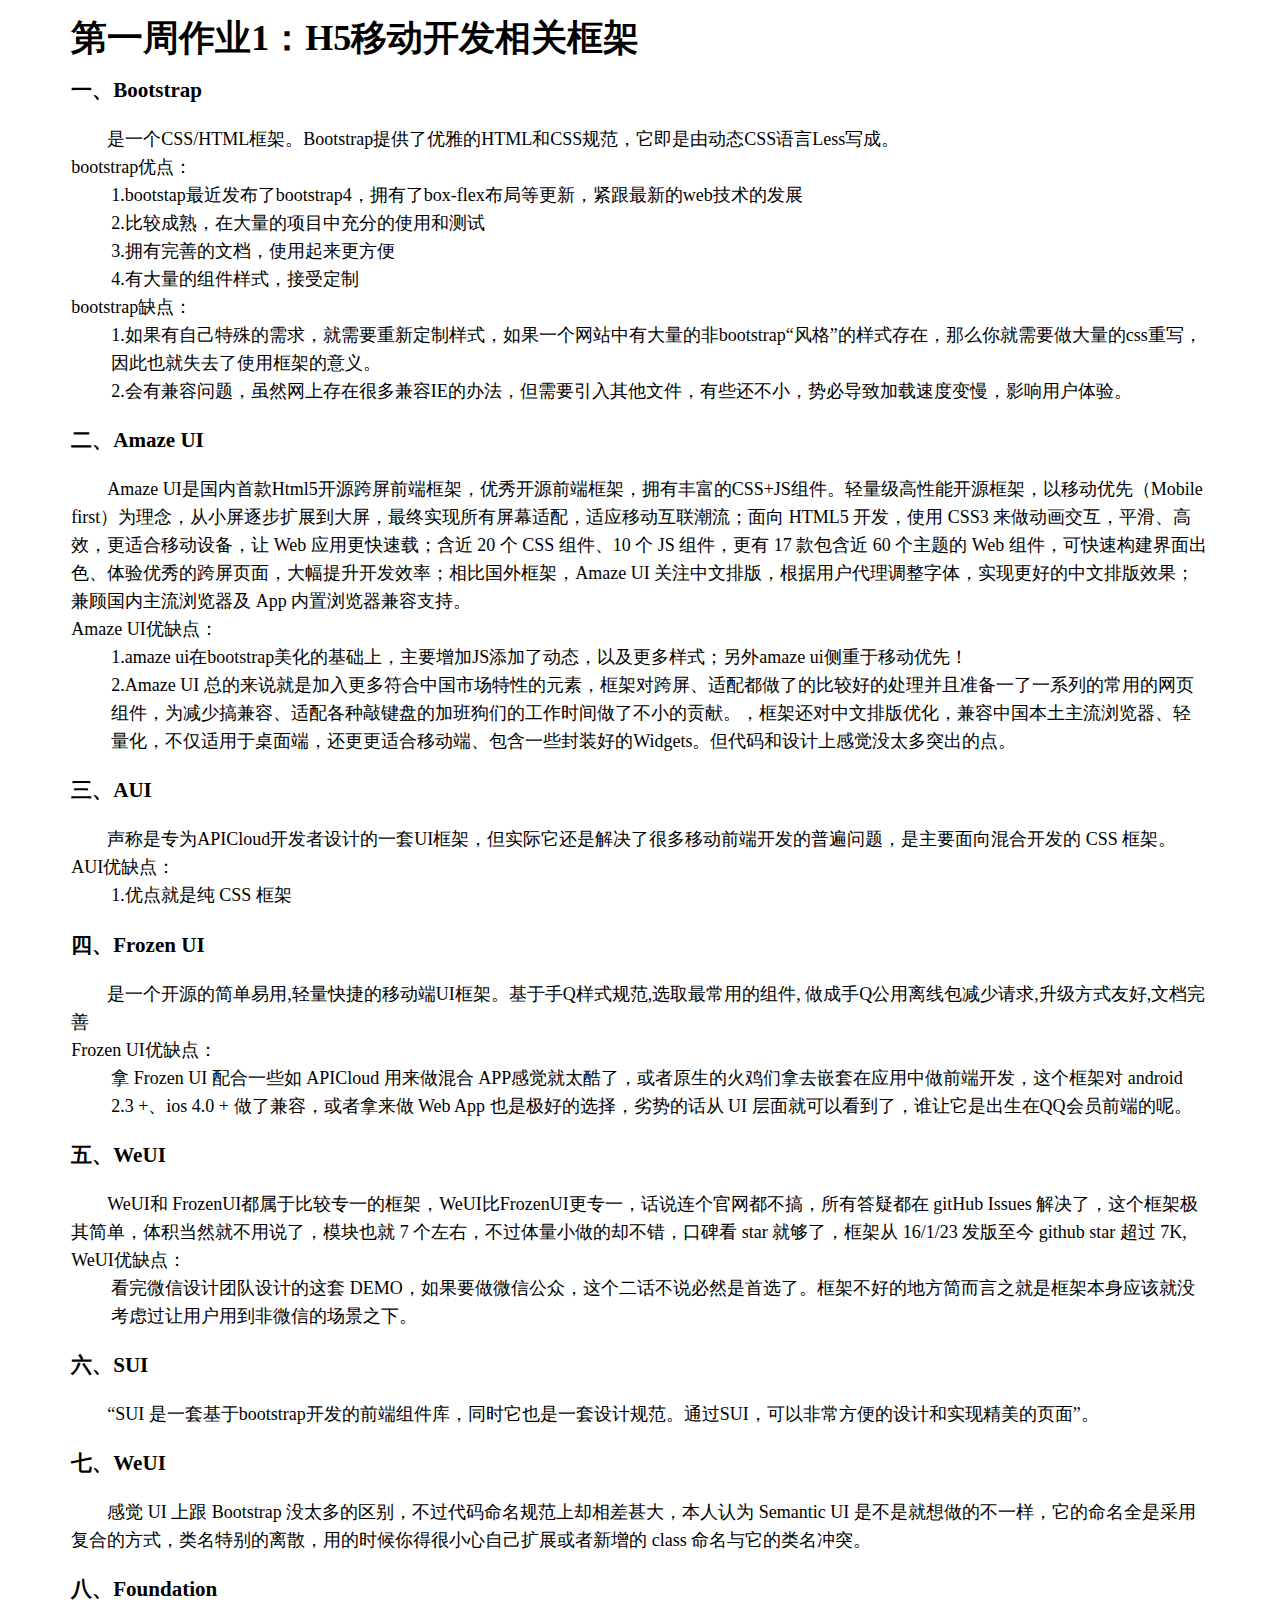
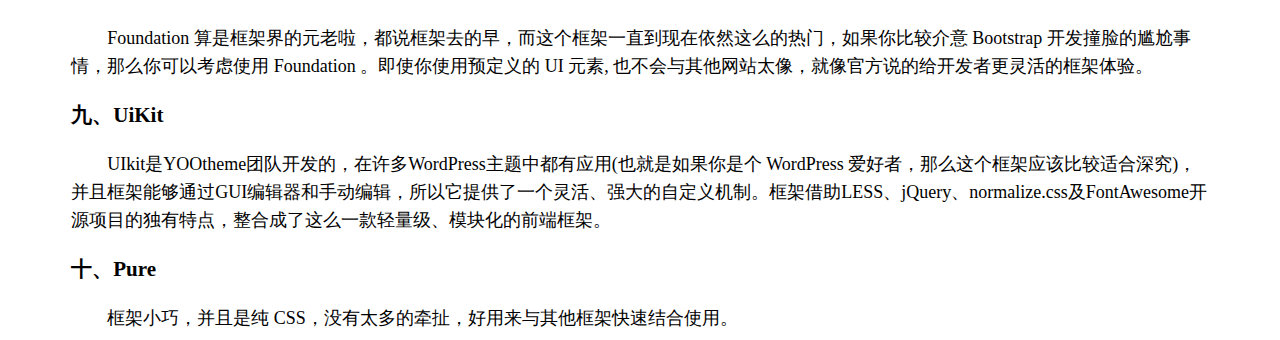
<file: mad/1-1.html>
<!--
	作者：1036795373@qq.com
	时间：2018-03-09
	描述：20154071103李庆华1.html
-->

<!DOCTYPE html>
<html>
	<head>
		<meta charset="UTF-8">
		<title>H5框架</title>
		<script src="http://file.eyunzhu.com/js/include.js"></script>
		<script src="js/menu.js"></script>
		<link rel="stylesheet" href="css/menu.css" />
		<include src="menu.html"></include>

		<style type="text/css">
				
			body{
				font-size: 18px;
				line-height: 28px;
			}
			article{
				width: 90%;
				margin: auto;
			}
			
			article div{
				text-indent:2em;
				
			}
			
			ul{
				margin: 0;
			}
			article ul li{
				list-style: none;
				
			}
		</style>
</head>
<body id="bgcolor">
		
	<article>
	<h1>第一周作业1：H5移动开发相关框架</h1>
	<h3>一、Bootstrap</h3>
	<div class="text-content">
		是一个CSS/HTML框架。Bootstrap提供了优雅的HTML和CSS规范，它即是由动态CSS语言Less写成。
	</div>
	bootstrap优点：
	<ul>
		<li>
			1.bootstap最近发布了bootstrap4，拥有了box-flex布局等更新，紧跟最新的web技术的发展
		</li>
		<li>
			2.比较成熟，在大量的项目中充分的使用和测试
		</li>
		<li>
			3.拥有完善的文档，使用起来更方便
		</li>
		<li>
			4.有大量的组件样式，接受定制
		</li>
	</ul>
	bootstrap缺点：
	<ul>
		<li>
			1.如果有自己特殊的需求，就需要重新定制样式，如果一个网站中有大量的非bootstrap“风格”的样式存在，那么你就需要做大量的css重写，因此也就失去了使用框架的意义。
		</li>
		<li>
			2.会有兼容问题，虽然网上存在很多兼容IE的办法，但需要引入其他文件，有些还不小，势必导致加载速度变慢，影响用户体验。

		</li>
	</ul>
	
	<h3>二、Amaze UI</h3>
	<div class="text-content">
		 Amaze UI是国内首款Html5开源跨屏前端框架，优秀开源前端框架，拥有丰富的CSS+JS组件。轻量级高性能开源框架，以移动优先（Mobile first）为理念，从小屏逐步扩展到大屏，最终实现所有屏幕适配，适应移动互联潮流；面向 HTML5 开发，使用 CSS3 来做动画交互，平滑、高效，更适合移动设备，让 Web 应用更快速载；含近 20 个 CSS 组件、10 个 JS 组件，更有 17 款包含近 60 个主题的 Web 组件，可快速构建界面出色、体验优秀的跨屏页面，大幅提升开发效率；相比国外框架，Amaze UI 关注中文排版，根据用户代理调整字体，实现更好的中文排版效果；兼顾国内主流浏览器及 App 内置浏览器兼容支持。
	</div>
	Amaze UI优缺点：
	<ul>
		<li>
			1.amaze ui在bootstrap美化的基础上，主要增加JS添加了动态，以及更多样式；另外amaze ui侧重于移动优先！
		</li>
		<li>
			2.Amaze UI 总的来说就是加入更多符合中国市场特性的元素，框架对跨屏、适配都做了的比较好的处理并且准备一了一系列的常用的网页组件，为减少搞兼容、适配各种敲键盘的加班狗们的工作时间做了不小的贡献。，框架还对中文排版优化，兼容中国本土主流浏览器、轻量化，不仅适用于桌面端，还更更适合移动端、包含一些封装好的Widgets。但代码和设计上感觉没太多突出的点。
		</li>		
	</ul>
	
	<h3>三、AUI</h3>
	<div class="text-content">
	声称是专为APICloud开发者设计的一套UI框架，但实际它还是解决了很多移动前端开发的普遍问题，是主要面向混合开发的 CSS 框架。	 
	</div>
	AUI优缺点：
	<ul>
		<li>
			1.优点就是纯 CSS 框架
		</li>				
	</ul>
	
	<h3>四、Frozen UI</h3>
	<div class="text-content">
	是一个开源的简单易用,轻量快捷的移动端UI框架。基于手Q样式规范,选取最常用的组件, 做成手Q公用离线包减少请求,升级方式友好,文档完善
	</div>
	Frozen UI优缺点：
	<ul>
		<li>
			拿 Frozen UI 配合一些如 APICloud 用来做混合 APP感觉就太酷了，或者原生的火鸡们拿去嵌套在应用中做前端开发，这个框架对 android 2.3 +、ios 4.0 + 做了兼容，或者拿来做 Web App 也是极好的选择，劣势的话从 UI 层面就可以看到了，谁让它是出生在QQ会员前端的呢。
		</li>				
	</ul>
	
	<h3>五、WeUI</h3>
	<div class="text-content">
	WeUI和 FrozenUI都属于比较专一的框架，WeUI比FrozenUI更专一，话说连个官网都不搞，所有答疑都在 gitHub Issues 解决了，这个框架极其简单，体积当然就不用说了，模块也就 7 个左右，不过体量小做的却不错，口碑看 star 就够了，框架从 16/1/23 发版至今 github star 超过 7K,
	</div>
	WeUI优缺点：
	<ul>
		<li>
		看完微信设计团队设计的这套 DEMO，如果要做微信公众，这个二话不说必然是首选了。框架不好的地方简而言之就是框架本身应该就没考虑过让用户用到非微信的场景之下。	
		</li>				
	</ul>
	
	<h3>六、SUI</h3>
	<div class="text-content">
	“SUI 是一套基于bootstrap开发的前端组件库，同时它也是一套设计规范。通过SUI，可以非常方便的设计和实现精美的页面”。
	</div>
	
	<h3>七、WeUI</h3>
	<div class="text-content">
	感觉 UI 上跟 Bootstrap 没太多的区别，不过代码命名规范上却相差甚大，本人认为 Semantic UI 是不是就想做的不一样，它的命名全是采用复合的方式，类名特别的离散，用的时候你得很小心自己扩展或者新增的 class 命名与它的类名冲突。</div>
	</div>
	
	<h3>八、Foundation</h3>
	<div class="text-content">
	Foundation 算是框架界的元老啦，都说框架去的早，而这个框架一直到现在依然这么的热门，如果你比较介意 Bootstrap 开发撞脸的尴尬事情，那么你可以考虑使用 Foundation 。即使你使用预定义的 UI 元素, 也不会与其他网站太像，就像官方说的给开发者更灵活的框架体验。
	</div>
	
	<h3>九、UiKit</h3>
	<div class="text-content">
	UIkit是YOOtheme团队开发的，在许多WordPress主题中都有应用(也就是如果你是个 WordPress 爱好者，那么这个框架应该比较适合深究)，并且框架能够通过GUI编辑器和手动编辑，所以它提供了一个灵活、强大的自定义机制。框架借助LESS、jQuery、normalize.css及FontAwesome开源项目的独有特点，整合成了这么一款轻量级、模块化的前端框架。
	</div>
	
	<h3>十、Pure</h3>
	<div class="text-content">
	框架小巧，并且是纯 CSS，没有太多的牵扯，好用来与其他框架快速结合使用。
	</div>	
	</article>

</body>
</html>
</file>
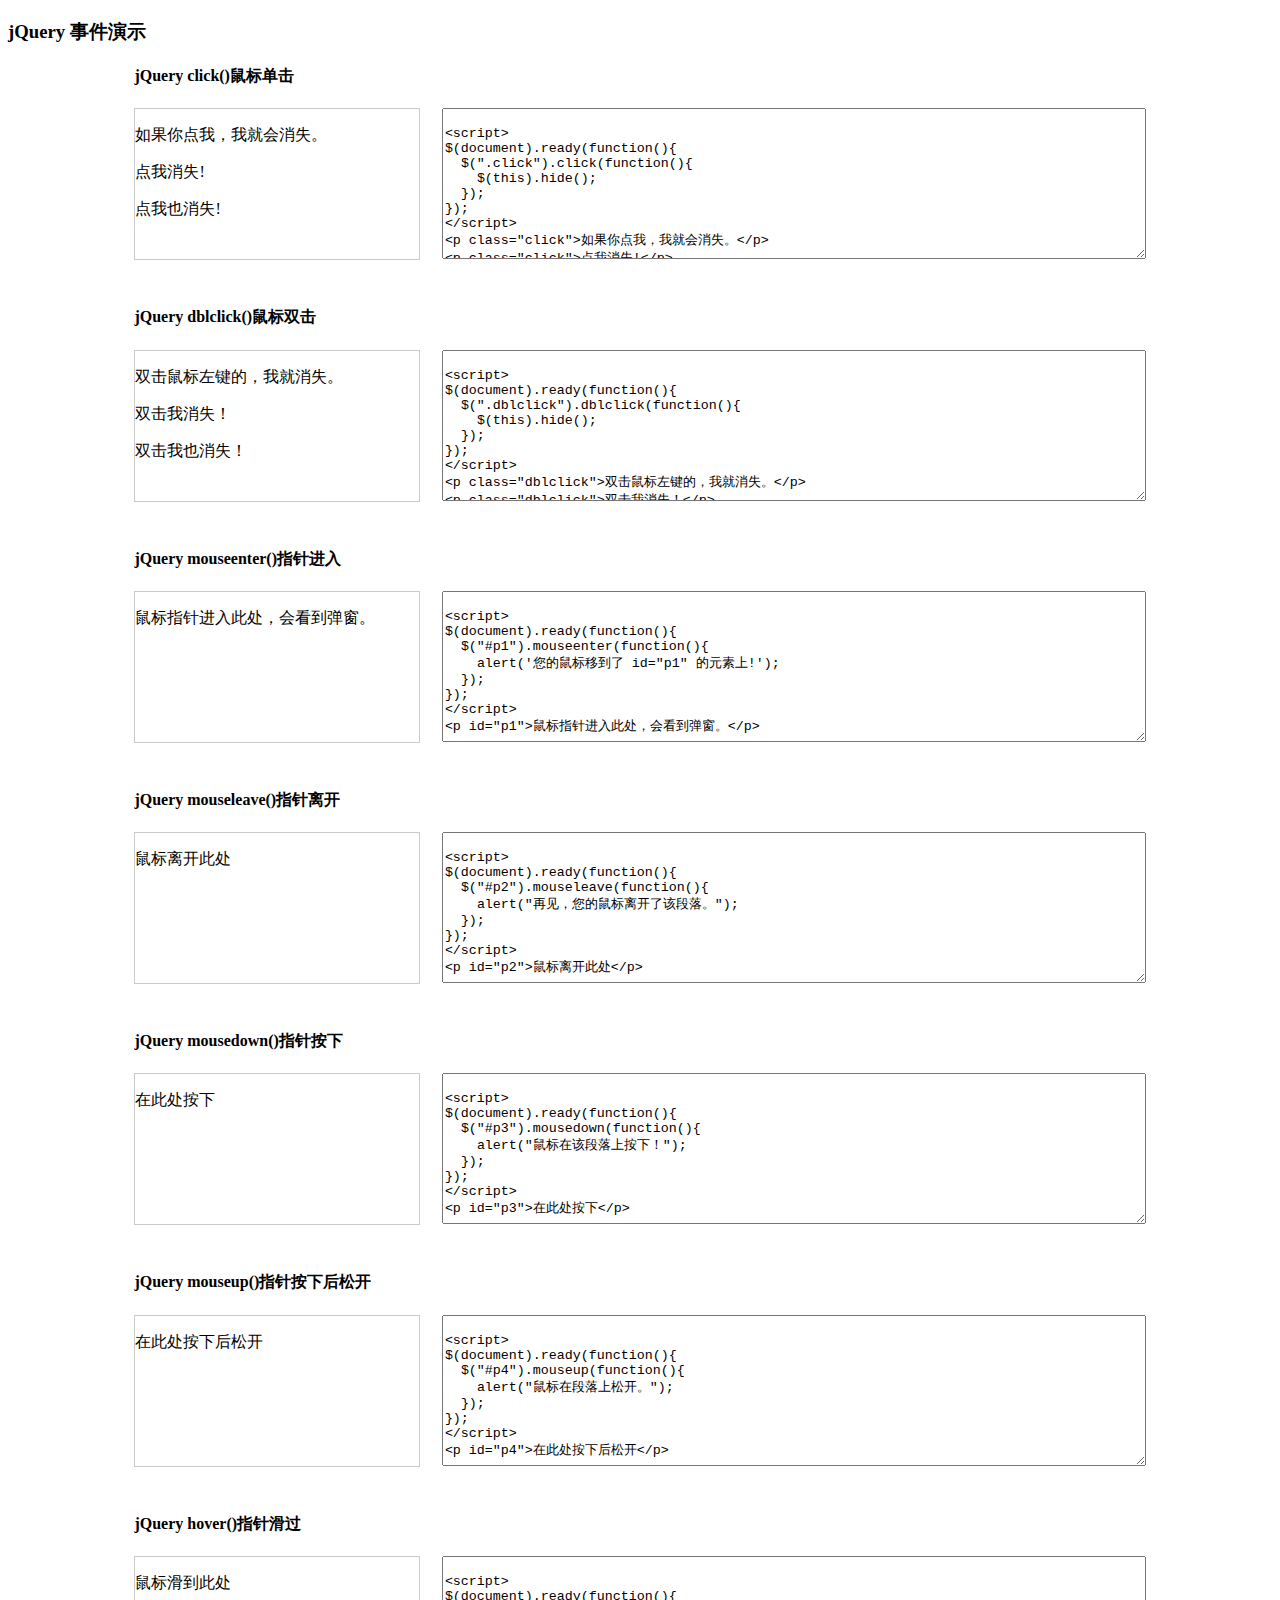
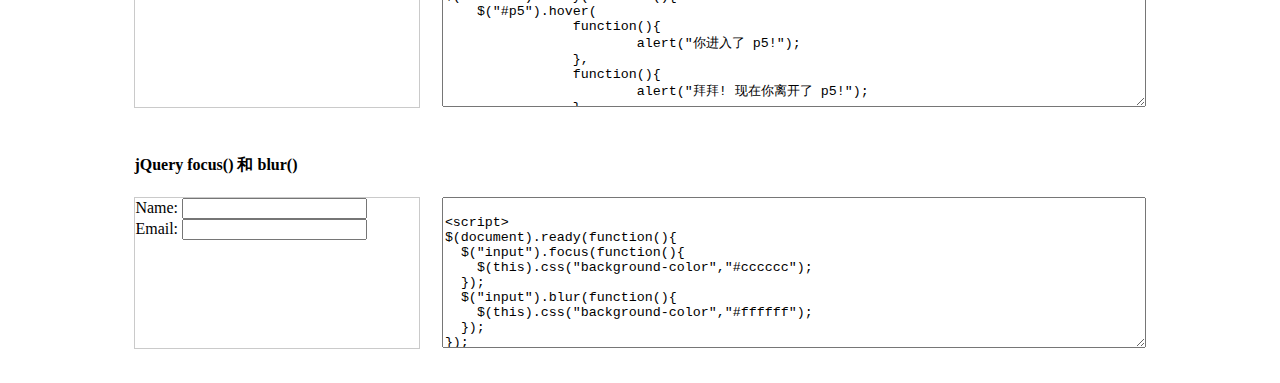
<file: mad/1-2.html>
<!--
	作者：1036795373@qq.com
	时间：2018-03-09
	描述：20154071103李庆华2.html
-->
<!DOCTYPE html>
<html>
	<head>
		<meta charset="UTF-8">
		<title>jQuery事件</title>
		<script src="https://apps.bdimg.com/libs/jquery/2.1.4/jquery.min.js"></script>
		<script src="http://file.eyunzhu.com/js/include.js"></script>
		<script src="js/menu.js"></script>
		<link rel="stylesheet" href="css/menu.css" />
		<include src="menu.html"></include>
	<style type="text/css">
		article{
			width: 80%;
			margin: auto;
		}
		.event-test{
			width: 100%;
			height: 220px;
			
		}
		.event-test-content{
			width: 28%;
			border: 1px solid #cacaca;
			height: 150px;
			float: left;
		}
		.event-test-code{
			width: 69%;
			float: right;
			
		}
	</style>
	</head>
<body id="bgcolor">
	<h3>jQuery 事件演示</h3>
	<article>
		<!--jQuery click()鼠标单击-->
		<div class="event-test">
			<h4>jQuery click()鼠标单击</h4>
			<div class="event-test-content">
				<script>
					$(document).ready(function(){
					  $(".click").click(function(){
					    $(this).hide();
					  });
					});
				</script>
				<p class="click">如果你点我，我就会消失。</p>
				<p class="click">点我消失!</p>
				<p class="click">点我也消失!</p>
			</div>
			<div class="event-test-code">
				<textarea style="float: right;width: 100%;height: 145px;">			
<script>
$(document).ready(function(){
  $(".click").click(function(){
    $(this).hide();
  });
});
</script>
<p class="click">如果你点我，我就会消失。</p>
<p class="click">点我消失!</p>
<p class="click">点我也消失!</p>
			
			</textarea>
			</div>
	</div>
		
		<!--jQuery dblclick()鼠标双击-->
		<div class="event-test">
			<h4>jQuery dblclick()鼠标双击</h4>
			<div class="event-test-content">
				<script>
				$(document).ready(function(){
				  $(".dblclick").dblclick(function(){
				    $(this).hide();
				  });
				});
				</script>
				<p class="dblclick">双击鼠标左键的，我就消失。</p>
				<p class="dblclick">双击我消失！</p>
				<p class="dblclick">双击我也消失！</p>
			</div>
			<div class="event-test-code">
				<textarea style="float: right;width: 100%;height: 145px;">			
<script>
$(document).ready(function(){
  $(".dblclick").dblclick(function(){
    $(this).hide();
  });
});
</script>
<p class="dblclick">双击鼠标左键的，我就消失。</p>
<p class="dblclick">双击我消失！</p>
<p class="dblclick">双击我也消失！</p>
			
			</textarea>
			</div>
		</div>
		
		<!--jQuery mouseenter()指针进入-->
		<div class="event-test">
			<h4>jQuery mouseenter()指针进入</h4>
			<div class="event-test-content">
				<script>
				$(document).ready(function(){
				  $("#p1").mouseenter(function(){
				    alert('您的鼠标移到了 id="p1" 的元素上!');
				  });
				});
				</script>
				<p id="p1">鼠标指针进入此处，会看到弹窗。</p>
			</div>
			<div class="event-test-code">
				<textarea style="float: right;width: 100%;height: 145px;">			
<script>
$(document).ready(function(){
  $("#p1").mouseenter(function(){
    alert('您的鼠标移到了 id="p1" 的元素上!');
  });
});
</script>
<p id="p1">鼠标指针进入此处，会看到弹窗。</p>
			</textarea>
			</div>
		</div>
		
		<!--jQuery mouseleave()指针离开-->
		<div class="event-test">
			<h4>jQuery mouseleave()指针离开</h4>
			<div class="event-test-content">
				<script>
				$(document).ready(function(){
				  $("#p2").mouseleave(function(){
				    alert("再见，您的鼠标离开了该段落。");
				  });
				});
				</script>
				<p id="p2">鼠标离开此处</p>
			</div>
			<div class="event-test-code">
				<textarea style="float: right;width: 100%;height: 145px;">			
<script>
$(document).ready(function(){
  $("#p2").mouseleave(function(){
    alert("再见，您的鼠标离开了该段落。");
  });
});
</script>
<p id="p2">鼠标离开此处</p>
			</textarea>
			</div>
		</div>
		
		<!--jQuery mousedown()指针按下-->
		<div class="event-test">
			<h4>jQuery mousedown()指针按下</h4>
			<div class="event-test-content">
				<script>
				$(document).ready(function(){
				  $("#p3").mousedown(function(){
				    alert("鼠标在该段落上按下！");
				  });
				});
				</script>
				<p id="p3">在此处按下</p>
			</div>
			<div class="event-test-code">
				<textarea style="float: right;width: 100%;height: 145px;">			
<script>
$(document).ready(function(){
  $("#p3").mousedown(function(){
    alert("鼠标在该段落上按下！");
  });
});
</script>
<p id="p3">在此处按下</p>
			</textarea>
			</div>
		</div>
		
		<!--jQuery mouseup()指针按下后松开-->
		<div class="event-test">
			<h4>jQuery mouseup()指针按下后松开</h4>
			<div class="event-test-content">
				<script>
				$(document).ready(function(){
				  $("#p4").mouseup(function(){
				    alert("鼠标在段落上松开。");
				  });
				});
				</script>
				<p id="p4">在此处按下后松开</p>
			</div>
			<div class="event-test-code">
				<textarea style="float: right;width: 100%;height: 145px;">			
<script>
$(document).ready(function(){
  $("#p4").mouseup(function(){
    alert("鼠标在段落上松开。");
  });
});
</script>
<p id="p4">在此处按下后松开</p>
			</textarea>
			</div>
		</div>
		
		<!--jQuery hover()指针滑过-->
		<div class="event-test">
			<h4>jQuery hover()指针滑过</h4>
			<div class="event-test-content">
				<script>
				$(document).ready(function(){
				    $("#p5").hover(
						function(){
							alert("你进入了 p5!");
						},
						function(){
							alert("拜拜! 现在你离开了 p5!");
						}
				    )
				});
				</script>
				<p id="p5">鼠标滑到此处</p>
			</div>
			<div class="event-test-code">
				<textarea style="float: right;width: 100%;height: 145px;">			
<script>
$(document).ready(function(){
    $("#p5").hover(
		function(){
			alert("你进入了 p5!");
		},
		function(){
			alert("拜拜! 现在你离开了 p5!");
		}
    )
});
</script>
<p id="p5">鼠标滑到此处</p>
			</textarea>
			</div>
		</div>
		
		<!--jQuery focus() 和 blur()-->
		<div class="event-test">
			<h4>jQuery focus() 和 blur()</h4>
			<div class="event-test-content">
				<script>
				$(document).ready(function(){
				  $("input").focus(function(){
				    $(this).css("background-color","#cccccc");
				  });
				  $("input").blur(function(){
				    $(this).css("background-color","#ffffff");
				  });
				});
				</script>
				Name: <input type="text" name="fullname"><br>
				Email: <input type="text" name="email">
			</div>
			<div class="event-test-code">
				<textarea style="float: right;width: 100%;height: 145px;">			
<script>
$(document).ready(function(){
  $("input").focus(function(){
    $(this).css("background-color","#cccccc");
  });
  $("input").blur(function(){
    $(this).css("background-color","#ffffff");
  });
});
</script>
Name: <input type="text" name="fullname"><br>
Email: <input type="text" name="email">
			</textarea>
			</div>
		</div>
		
		
	</article>
</body>
</html>
</file>
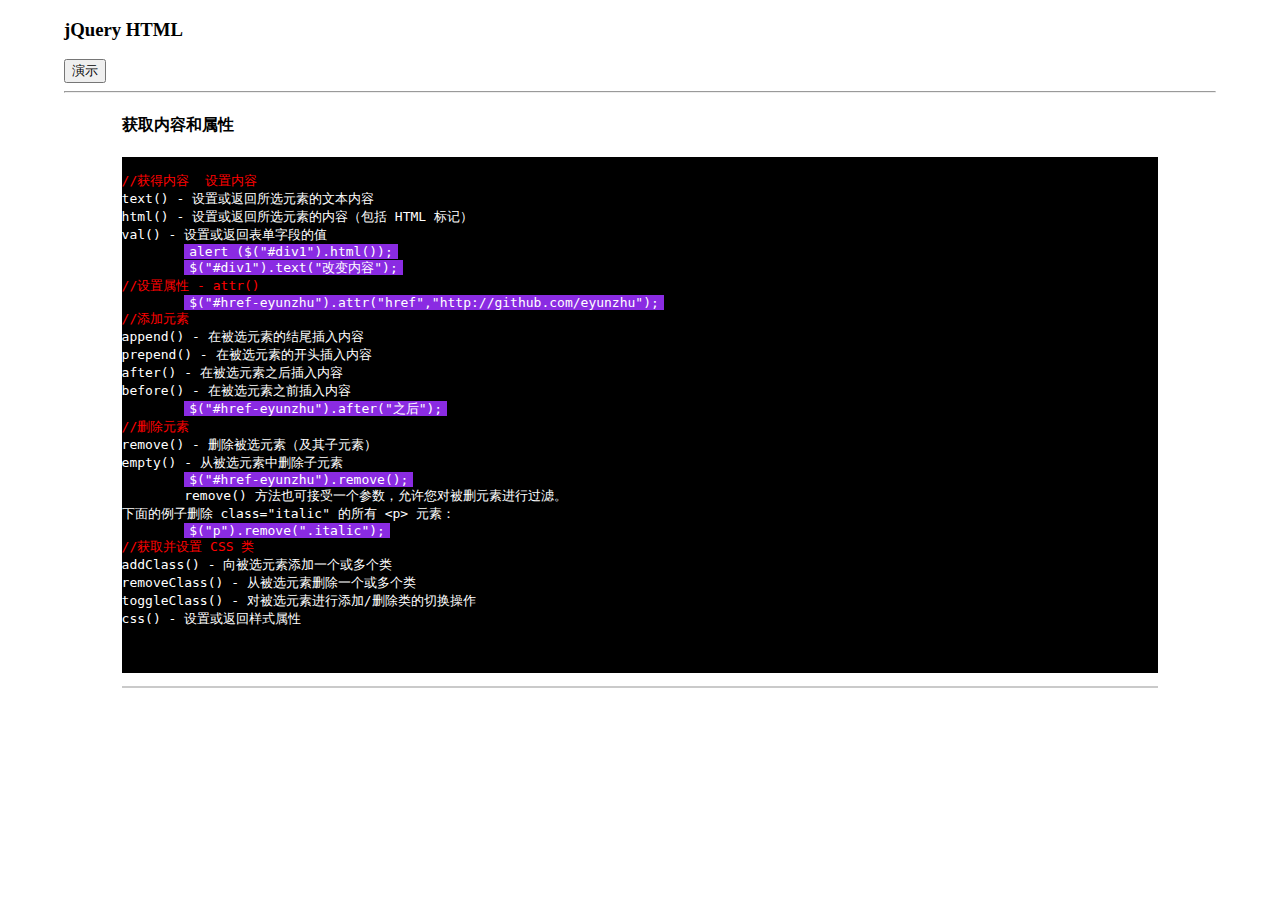
<file: mad/3-1.html>
<!DOCTYPE html>
<html>
	<head>
		<meta charset="UTF-8">
		<title>JQuery HTML</title>
<script src="http://cdn.static.runoob.com/libs/jquery/1.10.2/jquery.min.js"></script>
<style>
body{
	width: 90%;
	margin: auto;
}
.dome-li{
	width: 90%;
	margin: auto;
}
.dome-li-code{
	background: black;
	color: white;
}
.dome-li-content{
	border: 1px #CACACA solid;
	padding: 0 10px;
}
.dome-li-content-box{
	border: 1px solid #CACACA;
	border-radius: 10px;
	padding: 20px 8px 8px 8px;
	position: fixed;
	left: 25%;
	top: 30%;
	height: 50%;
	width: 50%;	
	background-color: rgba(100,149,237,1);
	display: none;
	
}
.dome-li-content-box-x{
	width: 20px;
	height: 20px;
	text-align: center;
	border-radius: 50%;
	background: #CACACA;
	position: absolute;	
	top: 2px;
	right: 3px;
	color: white;
	cursor: pointer;
}
red{
	color: red;
}
/*代码示例*/
codeex{
	background-color: blueviolet;
	padding: 0px 5px;
}
.toggleclass{
	color: red;
}
</style>
<script>
	$(document).ready(function(){
		var width=$(".dome-li-content-box").width();
		var height=$(".dome-li-content-box").height();
		$("#dome-li-content-width").text(width);
		$("#dome-li-content-height").text(height);
		$(".dome-li-content-box-x").click(function(){
			$(".dome-li-content-box").hide();
		});
		$("#but-ys").click(function(){
			$(".dome-li-content-box").toggle(500);
		});
		
		$("#but-text").click(function(){
			alert ($("#div1").text());
		});
		$("#but-html").click(function(){
			alert ($("#div1").html());
		});
		
		$("#but-text-c").click(function(){
			$("#div1").text("改变内容");
		});
		$("#but-html-c").click(function(){
			$("#div1").html("<red>改变内容</red>");
		});
		
		$("#but-val").click(function(){
			alert($("#input1").val());
		});
		$("#but-val-c").click(function(){
			$("#input1").val("#cacaca");
		});
		
		$("#set-bgcolor").click(function(){
			$("#input1").css({"background-color":$("#input1").val()});
		});
		
		$("#but-attr").click(function(){
			$("#href-eyunzhu").attr("href","http://github.com/eyunzhu");
		});
		
		$("#but-after").click(function(){
			$("#href-eyunzhu").after("之后");
		});
		$("#but-before").click(function(){
			$("#href-eyunzhu").before("之前");
		});
		
		
		$("#but-remove").click(function(){
			$(".dome-li-content-box-x").remove();
		});
		$("#but-empty").click(function(){
			$(".dome-li-content-box").empty();
		});
		
		$("#but-toggleClass").click(function(){
			$("#toggleClass-test").toggleClass("toggleclass");
		});
		
	});
</script>
	</head>
<body>
	
	<h3>jQuery HTML</h3>
	<button id="but-ys">演示</button>
	<hr/>
<article>
	<div class="dome-li">
		<h4>获取内容和属性</h4>
		<div class="dome-li-code">
<pre>	
<red>//获得内容  设置内容</red>
text() - 设置或返回所选元素的文本内容
html() - 设置或返回所选元素的内容（包括 HTML 标记）
val() - 设置或返回表单字段的值
	<codeex>alert ($("#div1").html());</codeex>
	<codeex>$("#div1").text("改变内容");</codeex>
<red>//设置属性 - attr()</red>
	<codeex>$("#href-eyunzhu").attr("href","http://github.com/eyunzhu");</codeex>
<red>//添加元素</red>
append() - 在被选元素的结尾插入内容
prepend() - 在被选元素的开头插入内容
after() - 在被选元素之后插入内容
before() - 在被选元素之前插入内容
	<codeex>$("#href-eyunzhu").after("之后");</codeex>
<red>//删除元素</red>
remove() - 删除被选元素（及其子元素）
empty() - 从被选元素中删除子元素
	<codeex>$("#href-eyunzhu").remove();</codeex>
	remove() 方法也可接受一个参数，允许您对被删元素进行过滤。
下面的例子删除 class="italic" 的所有 &lt;p&gt; 元素：
	<codeex>$("p").remove(".italic");</codeex>
<red>//获取并设置 CSS 类</red>
addClass() - 向被选元素添加一个或多个类
removeClass() - 从被选元素删除一个或多个类
toggleClass() - 对被选元素进行添加/删除类的切换操作
css() - 设置或返回样式属性
<br /><br />
</pre>
		</div>
		<div class="dome-li-content">
			<div class="dome-li-content-box">
				<div class="dome-li-content-box-x">x</div>
				悬浮框尺寸：
				<span id="dome-li-content-width"></span>*
				<span id="dome-li-content-height"></span>
				(改变请刷新)
				<div id="div1"><span>This is div1</span></div>
				<button id="but-text">$("#div1").text()</button>
				<button id="but-html">$("#div1").html()</button><br />
				<button id="but-text-c">$("#div1").text("改变内容")</button>
				<button id="but-html-c">$("#div1").html("&lt;red&gt;改变内容&lt;/red &gt;")</button><br />
				<br />
				<input id="input1" value="red" />
				<button id="set-bgcolor">设置背景</button>
				<button id="but-val">$("#input1").val()</button>
				<button id="but-val-c">$("#input1").val("#cacaca")</button><br />
				<br />
				<a id="href-eyunzhu" href="http://eyunzhu.com">eyunzhu</a>
				<button id="but-attr">改变链接</button>
				<button id="but-before">before</button>
				<button id="but-after">before</button><br />
				<button id="but-remove">$(".dome-li-content-box-x").remove();</button>
				<button id="but-empty">$(".dome-li-content-box").empty();</button><br />
				<br />
				<span id="toggleClass-test">hello</span>
				<button id="but-toggleClass">toggleClass()</button>
				
			</div>
		</div>
		
		
	</div>
	
	
</article>
</body>
</html>
</file>
<file: mad/css/menu.css>
/*菜单*/
.menu-box{
	position: fixed;
	color: white;
	right: 20px;
	top:40px;
}
.menu-box a{
	color: white;
	text-decoration: none;
}
#menu{
	width: 100px;
	background: #CACACA;
	border-radius: 10px;
	text-align: center;
	cursor: pointer;
	font-size: 20px;
	line-height: 30px;
	height: 30px;
	color:  maroon;		
}
#menu-li{
	
	width: 230px;
	background: #CACACA;
	border-radius: 10px;
	display: none;
	padding: 2px 2px 10px 2px;
	margin-top: 5px;
}
#menu-li li{
	margin: 5px 0px;
}
</file>
